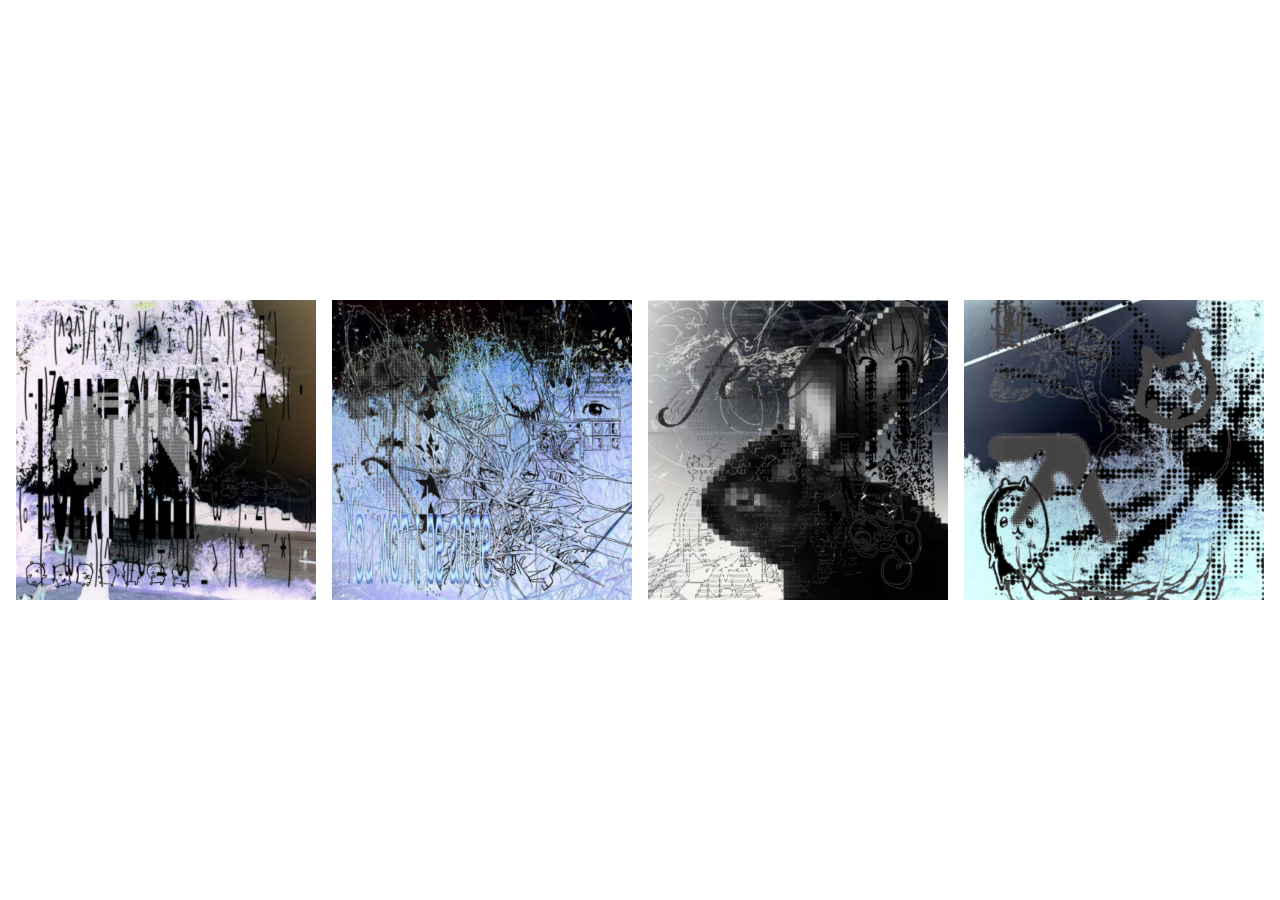
<file: index.html>
<!doctype html>
<html lang="en">
  <head>
    <meta charset="utf-8">
    <meta name="viewport" content="width=device-width, initial-scale=1">
    <title>&lt;3</title>
    <link rel="stylesheet" href="style.css">
  </head>
  <body>
    <main class="gallery" aria-label="Image gallery">
      <a href="video.html?video=3">
        <img src="3.png" alt="Image 3">
      </a>
      <a href="video.html?video=5">
        <img src="5.png" alt="Image 5">
      </a>
      <a href="video.html?video=7">
        <img src="7.png" alt="Image 7">
      </a>
      <a href="video.html?video=1">
        <img src="1.png" alt="Image 1">
      </a>
    </main>
  </body>
</html>
</file>
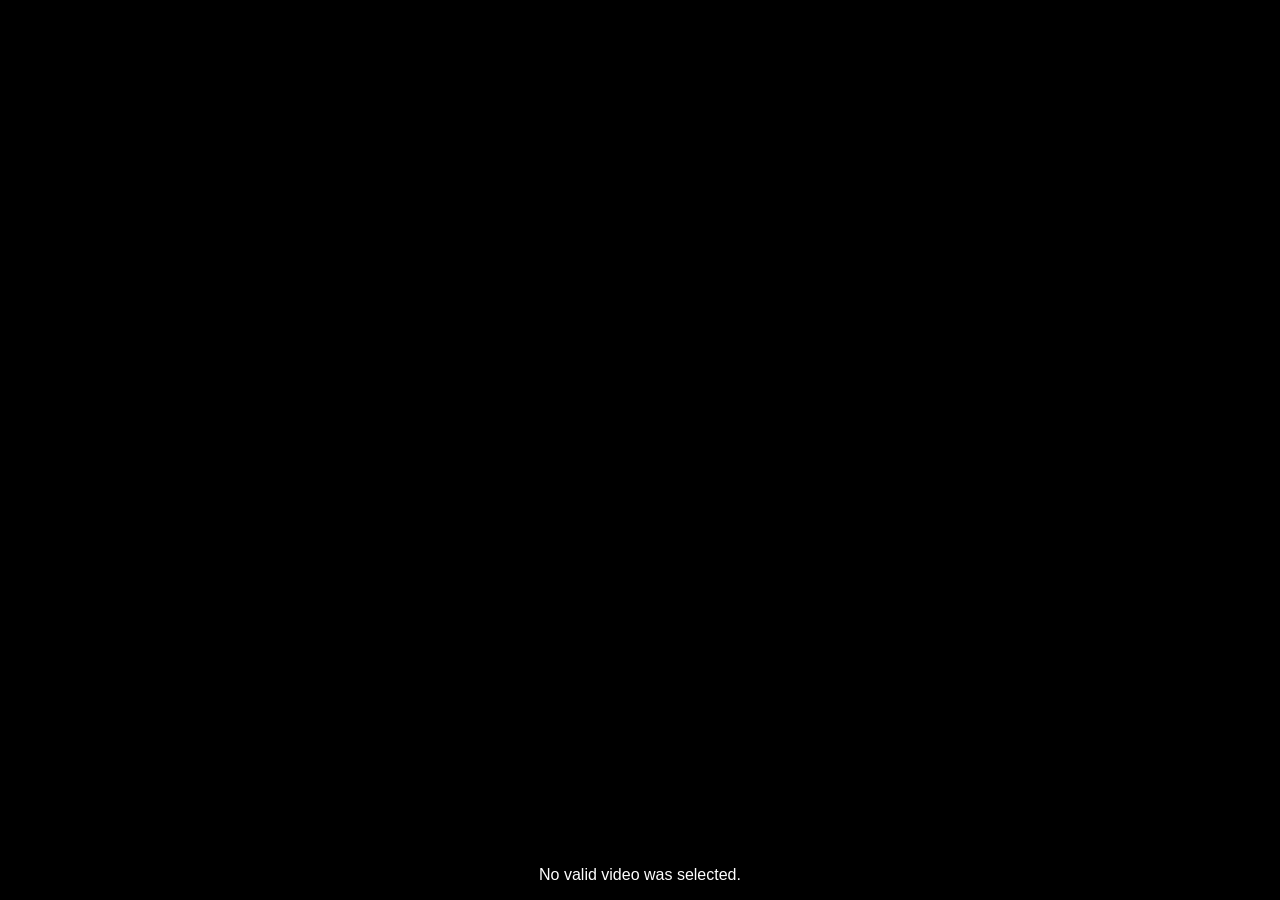
<file: video.html>
<!doctype html>
<html lang="en">
  <head>
    <meta charset="utf-8">
    <meta name="viewport" content="width=device-width, initial-scale=1">
    <title>Video</title>
    <link rel="stylesheet" href="video.css">
    <script src="script.js" defer></script>
  </head>
  <body>
    <video id="gallery-video" autoplay loop muted playsinline aria-label="Looping gallery video"></video>
    <audio id="gallery-audio" autoplay loop></audio>
    <p id="video-error" role="alert" hidden></p>
  </body>
</html>
</file>
<file: style.css>
* {
  box-sizing: border-box;
}

body {
  margin: 0;
  padding: 16px;
  background: #fff;
}

.gallery {
  display: grid;
  grid-template-columns: repeat(4, minmax(0, 400px));
  align-items: center;
  justify-items: center;
  align-content: center;
  gap: 16px;
  max-width: 100%;
  width: max-content;
  min-height: calc(100vh - 32px);
  margin: 0 auto;
}

.gallery a {
  display: block;
  max-width: 100%;
  cursor: pointer;
}

.gallery img {
  display: block;
  width: 100%;
  height: auto;
  max-width: 100%;
}

@media (max-width: 600px) {
  .gallery {
    grid-template-columns: minmax(0, 1fr);
    width: min(100%, 400px);
  }
}
</file>
<file: video.css>
* {
  box-sizing: border-box;
}

html,
body {
  width: 100%;
  height: 100%;
  margin: 0;
  overflow: hidden;
  background: #000;
}

body {
  height: 100vh;
}

video {
  position: fixed;
  inset: 0;
  width: 100%;
  height: 100%;
  object-fit: cover;
}

#video-error:not([hidden]) {
  position: fixed;
  inset: auto 16px 16px;
  margin: 0;
  color: #fff;
  font: 16px sans-serif;
  text-align: center;
}
</file>
